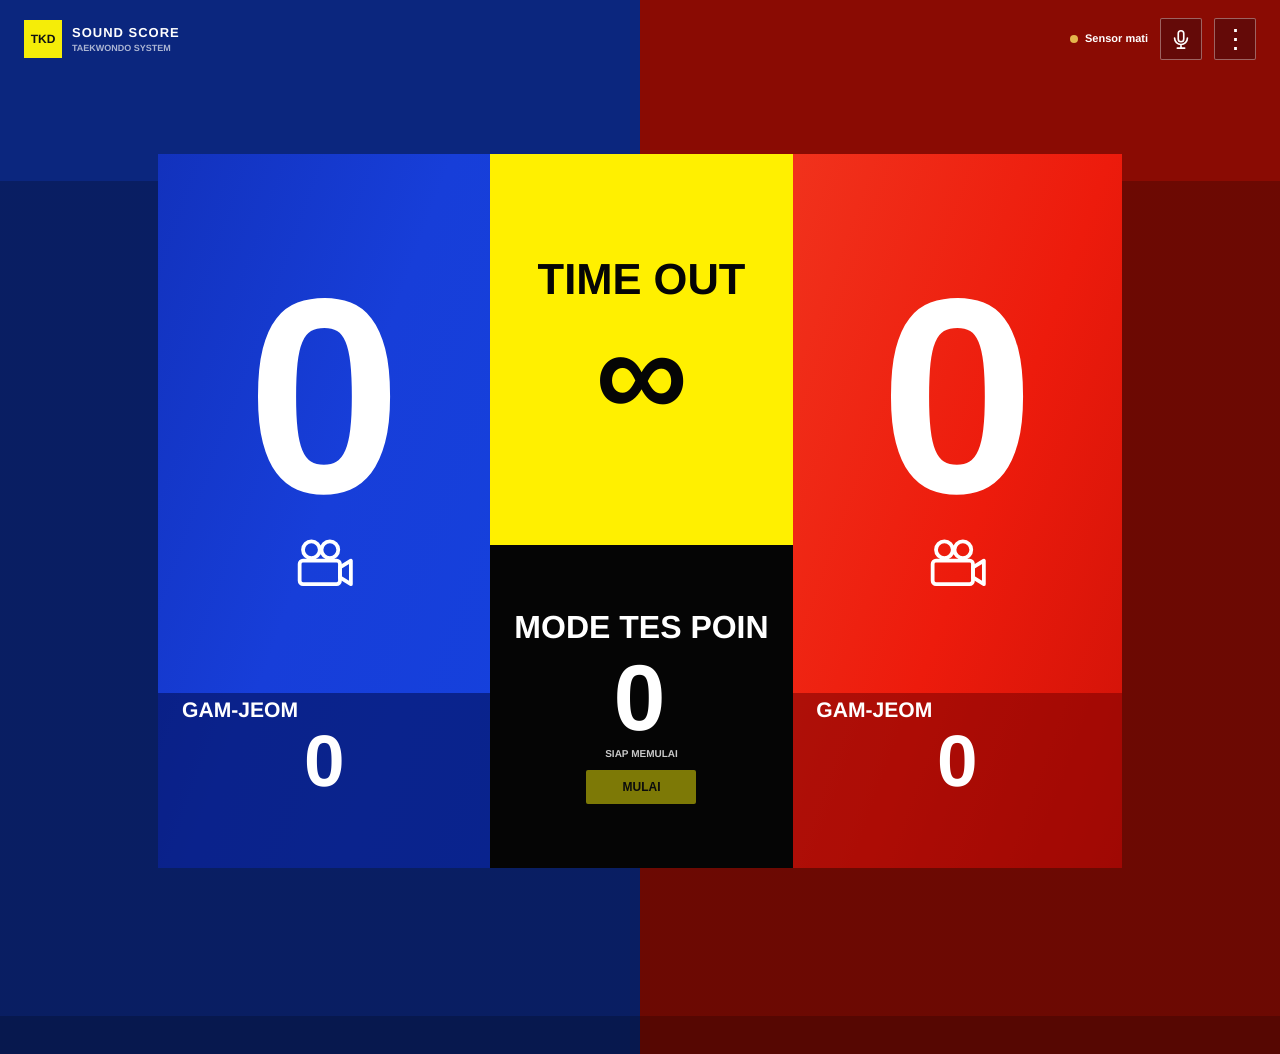
<file: index.html>
<!DOCTYPE html>
<html lang="id">
<head>
	<meta charset="UTF-8">
	<meta name="viewport" content="width=device-width, initial-scale=1.0">
	<meta name="theme-color" content="#101619">
	<title>Papan Skor Taekwondo</title>
	<link rel="stylesheet" href="style.css">
</head>
<body>
	<div class="app-shell" id="app-shell">
		<header class="topbar">
			<div class="brand-lockup">
				<span class="brand-mark" aria-hidden="true">TKD</span>
				<div>
					<div class="brand-name">SOUND SCORE</div>
					<div class="brand-caption">TAEKWONDO SYSTEM</div>
				</div>
			</div>
			<div class="topbar-actions">
				<div class="sensor-status" id="sensor-status" data-state="off" role="status">
					<span class="status-light" aria-hidden="true"></span>
					<span id="sensor-status-text">Sensor mati</span>
				</div>
				<button class="sensor-button" id="sensor-button" type="button" title="Aktifkan sensor mikrofon" aria-label="Aktifkan sensor mikrofon">
					<svg viewBox="0 0 24 24" aria-hidden="true"><path d="M12 15a3 3 0 0 0 3-3V6a3 3 0 0 0-6 0v6a3 3 0 0 0 3 3Z"/><path d="M19 11a7 7 0 0 1-14 0M12 18v4m-4 0h8"/></svg>
				</button>
				<button class="menu-button" id="settings-button" type="button" aria-label="Buka pengaturan" title="Pengaturan">⋮</button>
			</div>
		</header>

		<main class="scoreboard" aria-label="Papan skor pertandingan">
			<section class="team team-blue" aria-label="Tim biru">
				<div class="team-main">
					<output class="main-score" id="blue-score" aria-label="Skor biru">0</output>
					<svg class="camera-icon" viewBox="0 0 76 64" aria-hidden="true">
						<circle cx="23" cy="14" r="10" /><circle cx="45" cy="14" r="10" />
						<rect x="9" y="27" width="48" height="28" rx="4" /><path d="m57 35 13-8v28l-13-8z" />
					</svg>
				</div>
				<div class="team-footer">
					<div class="team-name">GAM-JEOM</div>
					<output class="penalty-score" id="blue-penalties" aria-label="Gam-jeom biru">0</output>
				</div>
			</section>

			<section class="match-center" aria-label="Waktu dan ronde">
				<div class="timer-panel">
					<div class="timer-label" id="timer-label">TIME OUT</div>
					<output class="timer" id="timer" aria-label="Waktu tersisa">∞</output>
				</div>
				<div class="round-panel">
					<div class="round-label" id="round-label">MODE TES POIN</div>
					<div class="round-count"><output class="round-number" id="round">0</output><span id="round-total"></span></div>
					<div class="match-status" id="match-status" role="status">Siap memulai</div>
					<div class="ai-status" id="ai-status" hidden></div>
					<button class="primary-button" id="start-button" type="button">Mulai</button>
				</div>
			</section>

			<section class="team team-red" aria-label="Tim merah">
				<div class="team-main">
					<output class="main-score" id="red-score" aria-label="Skor merah">0</output>
					<svg class="camera-icon" viewBox="0 0 76 64" aria-hidden="true">
						<circle cx="23" cy="14" r="10" /><circle cx="45" cy="14" r="10" />
						<rect x="9" y="27" width="48" height="28" rx="4" /><path d="m57 35 13-8v28l-13-8z" />
					</svg>
				</div>
				<div class="team-footer">
					<div class="team-name">GAM-JEOM</div>
					<output class="penalty-score" id="red-penalties" aria-label="Gam-jeom merah">0</output>
				</div>
			</section>
		</main>
	</div>

	<section class="settings-screen" id="settings-screen" aria-labelledby="settings-title" hidden>
		<header class="settings-header">
			<button class="back-button" id="back-button" type="button" aria-label="Kembali ke papan skor">
				<svg viewBox="0 0 24 24" aria-hidden="true"><path d="m15 18-6-6 6-6M9 12h12"/></svg>
			</button>
			<div>
				<div class="eyebrow">KONFIGURASI PERTANDINGAN</div>
				<h1 id="settings-title">Pengaturan</h1>
			</div>
			<button class="apply-button" id="apply-button" type="button">Simpan pengaturan</button>
		</header>

		<div class="settings-content">
			<div class="mode-picker" role="group" aria-label="Pilih mode">
				<button class="mode-tab" type="button" data-mode="test" aria-pressed="true">
					<span class="mode-index">01</span><span><strong>Mode Tes Poin</strong><small>Uji sensor dan respons suara</small></span>
				</button>
				<button class="mode-tab" type="button" data-mode="timing" aria-pressed="false">
					<span class="mode-index">02</span><span><strong>Mode Timing</strong><small>Simulasi pertandingan tiga ronde</small></span>
				</button>
			</div>

			<div class="settings-grid">
				<section class="settings-card" aria-labelledby="audio-settings-title">
					<div class="section-heading">
						<div><div class="eyebrow">INPUT AUDIO</div><h2 id="audio-settings-title">Sensor suara</h2></div>
						<div class="live-level"><span id="level-value">−∞</span><small>dBFS</small></div>
					</div>
					<p class="section-copy">Ambang relatif mikrofon. Bunyi harus melampaui tingkat ini dan terpisah dari suara latar.</p>
					<label class="range-label" for="sensitivity-input"><span>Sensitivitas</span><output id="sensitivity-value" for="sensitivity-input">−32 dBFS</output></label>
					<input class="range-input" id="sensitivity-input" type="range" min="-60" max="-8" step="1" value="-32">
					<div class="range-scale"><span>−60 dBFS</span><span>Lebih sensitif</span><span>−8 dBFS</span></div>
					<div class="sensor-note"><span class="note-icon" aria-hidden="true">i</span><span>dBFS adalah level digital dari mikrofon, bukan pengukuran SPL terkalibrasi.</span></div>
					<button class="outline-button" id="settings-sensor-button" type="button">Aktifkan mikrofon</button>
				</section>

				<section class="settings-card" aria-labelledby="player-settings-title">
					<div class="section-heading">
						<div><div class="eyebrow">PEMAIN</div><h2 id="player-settings-title">Warna pemain</h2></div>
					</div>
					<p class="section-copy">Poin hasil sensor akan masuk ke sisi yang dipilih.</p>
					<div class="color-picker" role="group" aria-label="Warna pemain">
						<button class="color-choice color-choice-blue" type="button" data-color="blue" aria-pressed="true"><span class="color-swatch"></span>Biru</button>
						<button class="color-choice color-choice-red" type="button" data-color="red" aria-pressed="false"><span class="color-swatch"></span>Merah</button>
					</div>
					<div class="settings-divider"></div>
					<div class="mode-settings" id="test-settings">
						<div class="setting-row">
							<div><strong>Timer tes</strong><small>Nonaktif berarti poin tanpa batas waktu</small></div>
							<label class="switch"><input id="test-timer-toggle" type="checkbox"><span class="switch-track"></span><span class="sr-only">Aktifkan timer tes</span></label>
						</div>
						<label class="number-field" id="test-duration-field" hidden><span>Durasi tes</span><span class="number-control"><input id="test-duration-input" type="number" min="5" max="3600" step="5" value="60"><span>detik</span></span></label>
					</div>
					<div class="mode-settings" id="timing-settings" hidden>
						<label class="number-field"><span>Durasi setiap ronde</span><span class="number-control"><input id="round-duration-input" type="number" min="10" max="600" step="5" value="120"><span>detik</span></span></label>
						<label class="number-field"><span>Jendela setelah bip</span><span class="number-control"><input id="reaction-window-input" type="number" min="0.5" max="8" step="0.5" value="2"><span>detik</span></span></label>
						<div class="setting-row ai-row">
							<div><strong>AI lawan</strong><small>AI mengambil warna sisi lawan</small></div>
							<label class="switch"><input id="ai-toggle" type="checkbox" checked><span class="switch-track"></span><span class="sr-only">Aktifkan AI</span></label>
						</div>
						<div class="rounds-fixed"><span>Jumlah ronde</span><strong>3 ronde</strong></div>
					</div>
				</section>
			</div>
			<p class="settings-footnote">Pengaturan disimpan pada perangkat ini. Akses mikrofon memerlukan izin browser dan halaman localhost atau HTTPS.</p>
		</div>
	</section>

	<audio id="beep-audio" src="sound-effects/bip.mp3" preload="auto"></audio>
	<script src="script.js"></script>
</body>
</html>
</file>
<file: style.css>
:root {
	color-scheme: dark;
	font-family: Arial, Helvetica, sans-serif;
	font-synthesis: none;
	text-rendering: geometricPrecision;
	--blue: #1238d2;
	--blue-deep: #061b76;
	--red: #ed180b;
	--red-deep: #8d0903;
	--yellow: #fff000;
	--ink: #101619;
	--paper: #f0f1ed;
	--teal: #087c78;
}

* { box-sizing: border-box; }

html, body {
	width: 100%;
	min-width: 320px;
	min-height: 100%;
	margin: 0;
}

html { overflow-x: clip; }

body {
	min-height: 100vh;
	overflow: hidden;
	background:
		linear-gradient(to bottom, transparent 0 17.15%, rgba(0, 0, 0, 0.22) 17.15% 96.35%, rgba(0, 0, 0, 0.38) 96.35%),
		linear-gradient(to right, #0b267e 0 50%, #8a0b03 50% 100%);
	color: #fff;
}

button, input { font: inherit; }
button { cursor: pointer; }
[hidden] { display: none !important; }

.app-shell { min-height: 100vh; }

.topbar {
	position: absolute;
	top: 18px;
	left: 24px;
	right: 24px;
	z-index: 2;
	display: flex;
	align-items: center;
	justify-content: space-between;
}

.brand-lockup, .topbar-actions { display: flex; align-items: center; }
.brand-lockup { gap: 10px; }
.brand-mark {
	display: grid;
	width: 38px;
	height: 38px;
	place-items: center;
	background: #f5ed08;
	color: #101214;
	font-size: 12px;
	font-weight: 900;
	letter-spacing: 0;
}
.brand-name { font-size: 13px; font-weight: 800; letter-spacing: 1px; }
.brand-caption { margin-top: 3px; color: rgba(255,255,255,.66); font-size: 9px; font-weight: 700; }
.topbar-actions { gap: 12px; }
.sensor-status {
	display: flex;
	align-items: center;
	gap: 7px;
	font-size: 11px;
	font-weight: 700;
}
.status-light { width: 8px; height: 8px; border-radius: 50%; background: #e4b54c; }
.sensor-status[data-state="ready"] .status-light { background: #5de09a; box-shadow: 0 0 10px #5de09a; }
.sensor-status[data-state="error"] .status-light { background: #ff7770; }
.sensor-button, .menu-button {
	display: grid;
	width: 42px;
	height: 42px;
	place-items: center;
	border: 1px solid rgba(255,255,255,.36);
	border-radius: 2px;
	background: rgba(5,12,23,.28);
	color: #fff;
}
.sensor-button svg, .back-button svg { width: 22px; height: 22px; fill: none; stroke: currentColor; stroke-width: 1.8; stroke-linecap: round; stroke-linejoin: round; }
.sensor-button:hover, .menu-button:hover { background: rgba(255,255,255,.16); }
.menu-button { font-size: 27px; line-height: 1; }

.scoreboard {
	display: grid;
	grid-template-columns: 1.1fr 1fr 1.09fr;
	width: 75.3vw;
	height: 79.3vh;
	min-height: 420px;
	margin: 17.15vh auto 0;
}
.team { display: grid; grid-template-rows: 75.5% 24.5%; min-width: 0; text-align: center; }
.team-blue { background: linear-gradient(110deg, #1232bd 0%, #173ed9 50%, #1541dd 100%); }
.team-red { background: linear-gradient(110deg, #f1321c 0%, #ed1b0c 54%, #cf1208 100%); }
.team-main { display: flex; flex-direction: column; align-items: center; justify-content: center; min-height: 0; padding-top: 1.5%; }
.main-score { display: block; color: #fff; font-size: clamp(150px, 21.7vw, 350px); font-weight: 700; line-height: .98; }
.camera-icon { width: clamp(48px, 5vw, 76px); height: clamp(42px, 4.2vw, 64px); margin-top: 1.8%; overflow: visible; fill: none; stroke: #fff; stroke-linecap: round; stroke-linejoin: round; stroke-width: 4.5; }
.team-footer { display: flex; flex-direction: column; align-items: flex-start; padding: 5px 7.2%; background: rgba(0,14,81,.56); text-align: left; }
.team-red .team-footer { background: rgba(123,0,0,.55); }
.team-name { font-size: clamp(14px, 1.65vw, 26px); font-weight: 700; line-height: 1.25; }
.penalty-score { align-self: center; margin-top: 1px; font-size: clamp(48px, 5.7vw, 84px); font-weight: 700; line-height: 1; }
.match-center { display: grid; grid-template-rows: 54.8% 45.2%; min-width: 0; text-align: center; }
.timer-panel { display: flex; flex-direction: column; align-items: center; justify-content: center; min-width: 0; overflow: hidden; background: var(--yellow); color: #050505; }
.timer-label { font-size: clamp(22px, 3.4vw, 52px); font-weight: 800; line-height: 1.15; white-space: nowrap; }
.timer { display: block; font-size: clamp(62px, 10.1vw, 156px); font-weight: 700; line-height: 1.08; white-space: nowrap; font-variant-numeric: tabular-nums; }
.round-panel { display: flex; flex-direction: column; align-items: center; justify-content: center; gap: 5px; overflow: hidden; background: #050505; padding: 8px; }
.round-label { color: #fff; font-size: clamp(18px, 2.5vw, 38px); font-weight: 800; line-height: 1.15; }
.round-count { display: flex; align-items: baseline; justify-content: center; gap: 4px; min-height: 72px; }
.round-number { font-size: clamp(55px, 7.3vw, 108px); font-weight: 700; line-height: 1; }
#round-total { color: #aaa; font-size: 20px; font-weight: 700; }
.match-status { min-height: 16px; color: #c9c9c9; font-size: 10px; font-weight: 700; text-transform: uppercase; }
.match-status[data-state="window"] { color: #fbf000; }
.ai-status { color: #d3d3d3; font-size: 9px; font-weight: 700; text-transform: uppercase; }
.primary-button { min-width: 110px; min-height: 34px; padding: 7px 18px; border: 0; border-radius: 2px; background: #f5ed08; color: #101214; font-size: 12px; font-weight: 800; text-transform: uppercase; }
.primary-button:disabled { cursor: default; opacity: .5; }

.settings-screen {
	position: fixed;
	inset: 0;
	z-index: 5;
	overflow: auto;
	background: var(--paper);
	color: var(--ink);
}
.settings-header {
	position: sticky;
	top: 0;
	z-index: 1;
	display: flex;
	min-height: 84px;
	align-items: center;
	gap: 16px;
	padding: 14px max(24px, calc((100vw - 1060px) / 2));
	border-bottom: 1px solid #d5d8d2;
	background: rgba(240,241,237,.96);
}
.back-button { display: grid; width: 42px; height: 42px; flex: 0 0 auto; place-items: center; border: 1px solid #c6cbc5; border-radius: 2px; background: transparent; color: var(--ink); }
.settings-header > div { flex: 1; }
.eyebrow { color: #65706e; font-size: 10px; font-weight: 800; letter-spacing: 1px; }
.settings-header h1 { margin: 3px 0 0; font-size: 25px; line-height: 1.1; }
.apply-button { min-height: 42px; padding: 0 18px; border: 0; border-radius: 2px; background: var(--ink); color: #fff; font-size: 12px; font-weight: 700; }
.settings-content { width: min(100% - 48px, 1060px); margin: 28px auto 48px; }
.mode-picker { display: grid; grid-template-columns: 1fr 1fr; gap: 10px; margin-bottom: 20px; }
.mode-tab { display: flex; min-height: 80px; align-items: center; gap: 15px; padding: 14px 18px; border: 1px solid #cbd0ca; border-radius: 3px; background: #fafbf8; color: var(--ink); text-align: left; }
.mode-tab[aria-pressed="true"] { border: 2px solid var(--teal); background: #e4f0ed; }
.mode-index { color: var(--teal); font-size: 12px; font-weight: 800; }
.mode-tab strong, .mode-tab small { display: block; }
.mode-tab strong { font-size: 15px; }
.mode-tab small { margin-top: 4px; color: #65706e; font-size: 11px; }
.settings-grid { display: grid; grid-template-columns: 1fr 1fr; align-items: start; gap: 16px; }
.settings-card { min-width: 0; padding: 22px; border: 1px solid #d5d8d2; border-radius: 3px; background: #fafbf8; }
.section-heading { display: flex; align-items: center; justify-content: space-between; gap: 12px; }
.section-heading h2 { margin: 5px 0 0; font-size: 20px; }
.live-level { display: flex; align-items: baseline; gap: 4px; color: var(--teal); font-size: 20px; font-weight: 800; font-variant-numeric: tabular-nums; }
.live-level small { color: #68716f; font-size: 10px; }
.section-copy { max-width: 440px; margin: 10px 0 22px; color: #596361; font-size: 12px; line-height: 1.55; }
.range-label, .number-field { display: flex; align-items: center; justify-content: space-between; gap: 12px; font-size: 12px; font-weight: 700; }
.range-label output { color: var(--teal); font-variant-numeric: tabular-nums; }
.range-input { width: 100%; margin: 16px 0 7px; accent-color: var(--teal); }
.range-scale { display: flex; justify-content: space-between; color: #737c79; font-size: 9px; }
.sensor-note { display: flex; align-items: flex-start; gap: 9px; margin: 19px 0; padding: 11px; background: #edf0ec; color: #596361; font-size: 10px; line-height: 1.45; }
.note-icon { display: grid; width: 15px; height: 15px; flex: 0 0 auto; place-items: center; border: 1px solid #77817d; border-radius: 50%; font-size: 10px; font-weight: 700; }
.outline-button { min-height: 38px; padding: 0 14px; border: 1px solid #83908a; border-radius: 2px; background: transparent; color: var(--ink); font-size: 11px; font-weight: 700; }
.outline-button:hover { border-color: var(--teal); color: var(--teal); }
.color-picker { display: grid; grid-template-columns: 1fr 1fr; gap: 9px; }
.color-choice { display: flex; min-height: 42px; align-items: center; gap: 8px; padding: 0 11px; border: 1px solid #cbd0ca; border-radius: 2px; background: #fff; color: var(--ink); font-size: 12px; font-weight: 700; }
.color-choice[aria-pressed="true"] { border-color: currentColor; box-shadow: inset 0 0 0 1px currentColor; }
.color-choice-blue { color: #173ed9; }
.color-choice-red { color: #d92213; }
.color-swatch { width: 13px; height: 13px; border-radius: 50%; background: currentColor; }
.settings-divider { height: 1px; margin: 20px 0; background: #dfe2dc; }
.setting-row, .rounds-fixed { display: flex; align-items: center; justify-content: space-between; gap: 16px; padding: 11px 0; }
.setting-row strong, .setting-row small { display: block; }
.setting-row strong, .rounds-fixed span { font-size: 12px; }
.setting-row small { margin-top: 4px; color: #65706e; font-size: 10px; }
.switch { position: relative; display: inline-flex; width: 42px; height: 24px; flex: 0 0 auto; }
.switch input { position: absolute; width: 1px; height: 1px; opacity: 0; }
.switch-track { position: absolute; inset: 0; border: 1px solid #aeb5af; border-radius: 14px; background: #dce0db; transition: background .15s ease; }
.switch-track::after { position: absolute; top: 3px; left: 3px; width: 16px; height: 16px; border-radius: 50%; background: #fff; box-shadow: 0 1px 3px #0003; content: ""; transition: transform .15s ease; }
.switch input:checked + .switch-track { border-color: var(--teal); background: var(--teal); }
.switch input:checked + .switch-track::after { transform: translateX(18px); }
.switch input:focus-visible + .switch-track { outline: 2px solid #111; outline-offset: 3px; }
.number-field { min-height: 53px; border-bottom: 1px solid #e3e5e0; }
.number-control { display: flex; align-items: center; gap: 7px; }
.number-control input { width: 76px; height: 34px; border: 1px solid #cbd0ca; border-radius: 2px; background: #fff; color: var(--ink); text-align: center; }
.number-control span { color: #65706e; font-size: 11px; font-weight: 400; }
.rounds-fixed { color: #65706e; }
.rounds-fixed strong { color: var(--ink); font-size: 12px; }
.settings-footnote { margin: 18px 0 0; color: #68716f; font-size: 10px; line-height: 1.5; }
.sr-only { position: absolute; width: 1px; height: 1px; overflow: hidden; clip: rect(0,0,0,0); white-space: nowrap; }

@media (max-width: 700px) {
	.topbar { top: 10px; left: 12px; right: 12px; }
	.brand-mark { width: 32px; height: 32px; }
	.brand-name { font-size: 11px; }
	.brand-caption { font-size: 8px; }
	.topbar-actions { gap: 6px; }
	.sensor-status { max-width: 84px; font-size: 9px; }
	.sensor-button, .menu-button { width: 36px; height: 36px; }
	.scoreboard { grid-template-columns: 1fr .9fr 1fr; width: 100%; height: 72vh; min-height: 410px; margin-top: 14vh; }
	.team { grid-template-rows: 75.5% 24.5%; }
	.main-score { font-size: clamp(100px, 28vw, 190px); }
	.timer-label { font-size: clamp(17px, 4.5vw, 30px); }
	.timer { font-size: clamp(40px, 12vw, 76px); }
	.team-name { font-size: clamp(11px, 3.3vw, 16px); }
	.penalty-score { font-size: clamp(42px, 12vw, 68px); }
	.round-label { font-size: clamp(14px, 4vw, 22px); }
	.round-number { font-size: clamp(48px, 14vw, 64px); }
	.round-count { min-height: 52px; }
	.match-status { font-size: 8px; }
	.ai-status { font-size: 7px; }
	.primary-button { min-width: 85px; min-height: 30px; padding: 6px 10px; font-size: 10px; }
	.settings-header { min-height: 72px; gap: 9px; padding: 10px 14px; }
	.settings-header h1 { font-size: 21px; }
	.settings-header .eyebrow { font-size: 8px; }
	.apply-button { min-height: 38px; padding: 0 10px; font-size: 10px; }
	.settings-content { width: calc(100% - 28px); margin: 18px auto 32px; }
	.mode-picker { gap: 7px; margin-bottom: 12px; }
	.mode-tab { min-height: 74px; gap: 8px; padding: 9px; }
	.mode-index { font-size: 10px; }
	.mode-tab strong { font-size: 12px; }
	.mode-tab small { font-size: 9px; line-height: 1.3; }
	.settings-grid { grid-template-columns: 1fr; gap: 10px; }
	.settings-card { padding: 17px; }
}

@media (max-width: 420px) {
	.scoreboard { grid-template-columns: 1fr .88fr 1fr; }
	.team-footer { padding-inline: 5%; }
	.topbar { left: 8px; right: 8px; }
	.brand-lockup { gap: 7px; }
	.brand-mark { width: 29px; height: 29px; font-size: 10px; }
	.brand-name { font-size: 10px; }
	.sensor-status { max-width: 66px; gap: 4px; font-size: 8px; }
	.sensor-button, .menu-button { width: 32px; height: 34px; }
	.menu-button { font-size: 23px; }
	.round-label { font-size: 12px; }
	.round-number { font-size: 46px; }
	.round-count { min-height: 44px; }
	.primary-button { min-width: 72px; padding: 5px 6px; font-size: 9px; }
	.match-status { font-size: 7px; }
	.ai-status { font-size: 6px; }
}
</file>
